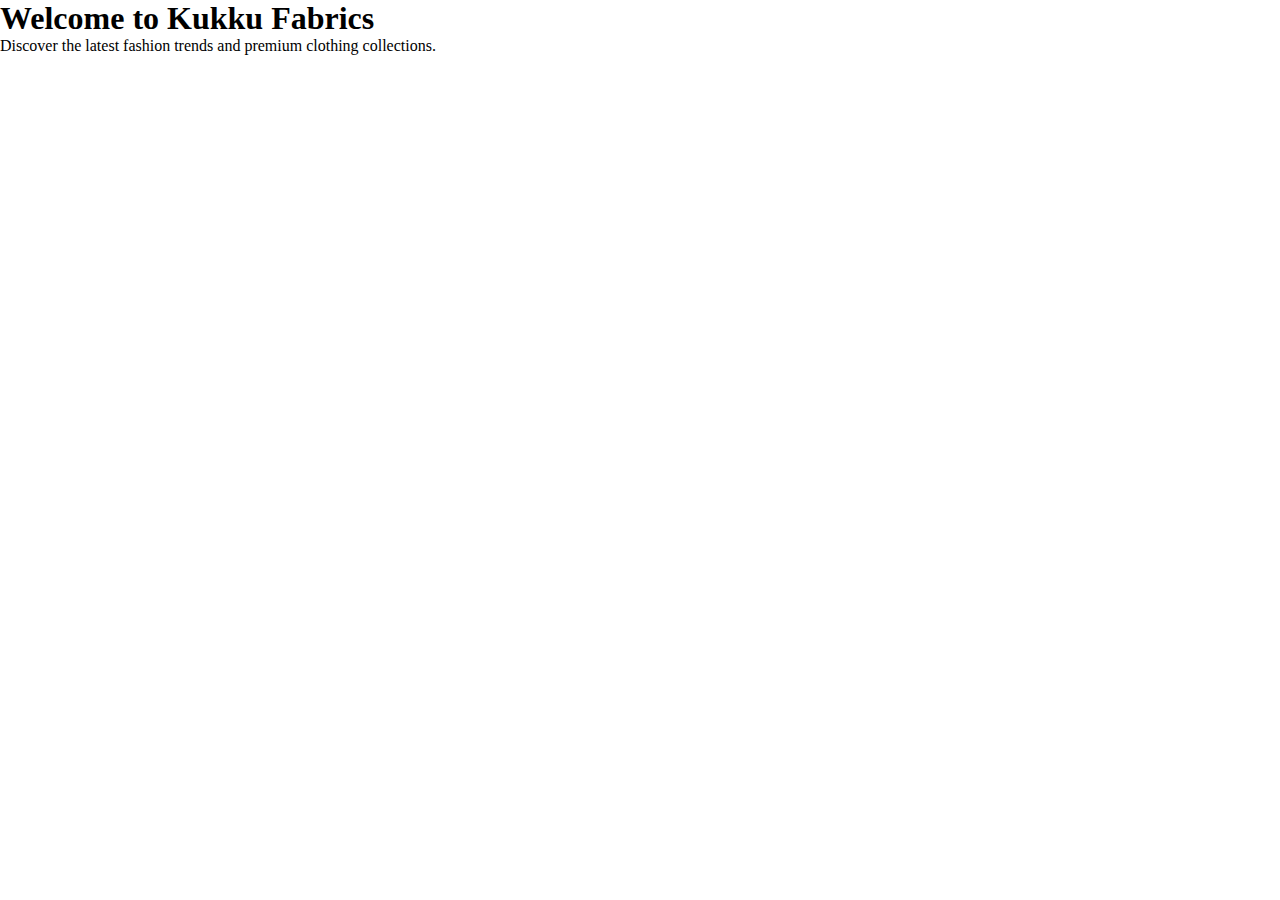
<file: cloth.html>
<!DOCTYPE html>
<html lang="en">
<head>
    <meta charset="UTF-8">
    <meta name="viewport" content="width=device-width, initial-scale=1.0">
    <title>Clothing Collection</title>
    <link rel="stylesheet" href="style.css">
</head>
<body>
    <h1>Welcome to Kukku Fabrics</h1>
    <p>Discover the latest fashion trends and premium clothing collections.</p>
    <!-- Add images, products, and more here -->
</body>
</html>
</file>
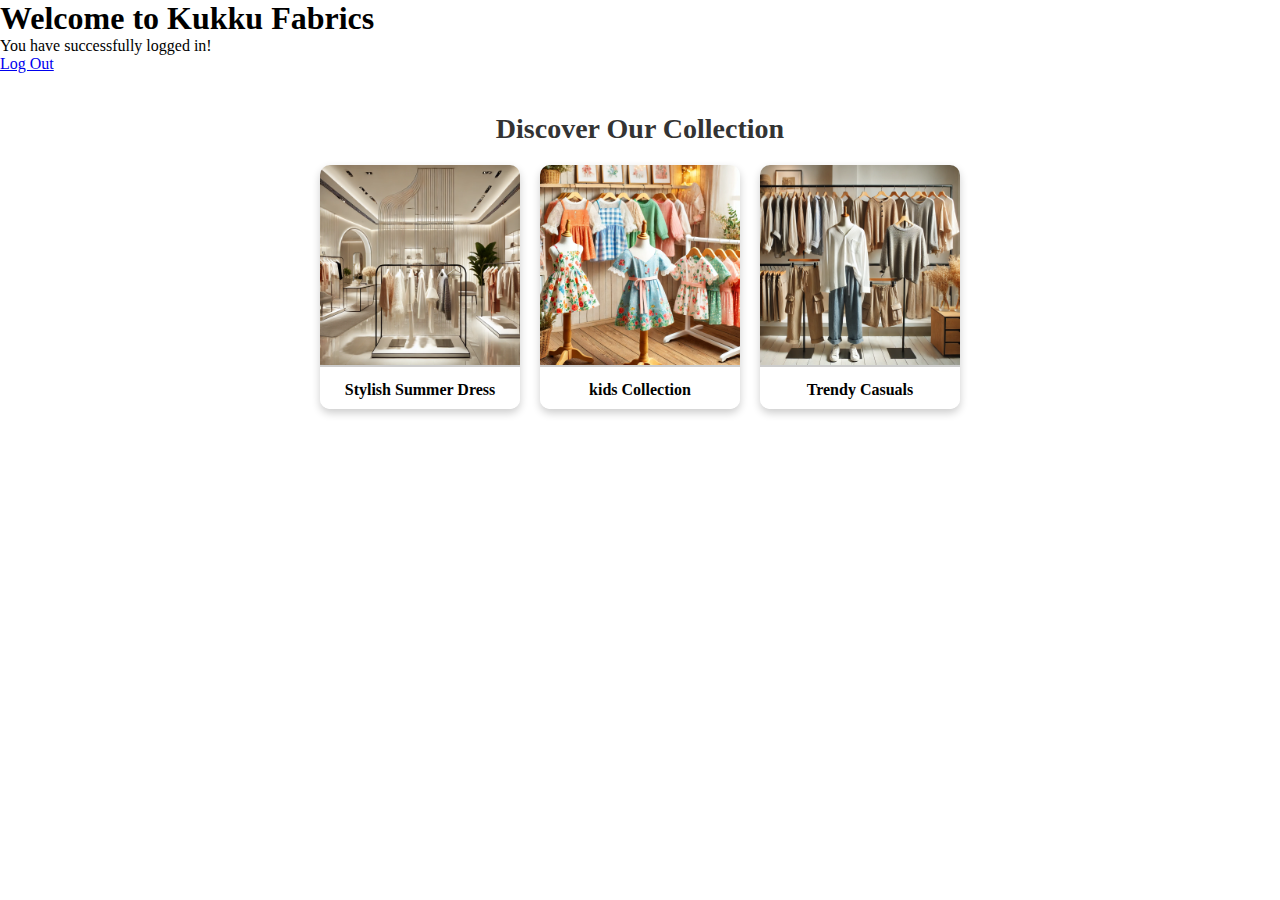
<file: login.html>
<!DOCTYPE html>
<html lang="en">
<head>
    <title>Welcome</title>
    <link rel="stylesheet" href="style.css">
</head>
<body>
    <h1>Welcome to Kukku Fabrics</h1>
    <p>You have successfully logged in!</p>
    <a href="index.html">Log Out</a>

    <div class="shop-section">
        <h2>Discover Our Collection</h2>
        <div class="products">
            <div class="product">
                <img src="w.webp" alt="Stylish Dress">
                <p>Stylish Summer Dress</p>
            </div>
            <div class="product">
                <img src="ee.webp" alt="Trendy Jeans">
                <p>kids Collection</p>
            </div>
            <div class="product">
                <img src="kk.webp" alt="">
                <p>Trendy Casuals</p>
            </div>
        </div>
    </div>
</div>
</body>
</html>
</file>
<file: style.css>
*{
    margin: 0;
    padding: 0;

}

.main {
    width: 100%;
    background: linear-gradient(to top, rgba(0, 0, 0, 0.5) 50%, rgba(0,0,0,0) 100%), url(tt.webp);
    background-position: center;
    background-size: cover;
    height: 109vh;
}

.navbar{
    width: 1200px;
    height: 75px;
    margin: auto;
}

.icon{
    width: 200px;
    float: left;
    height: 70px;
}

.logo{
    color:black;
    font-size: 35px;
    font-family: Arial;
    padding-left: 20px;
    float: left;
    padding-top: 10px;

}

.menu{
    width: 400px;
    float: left;
    height: 70px;
}

ul{
    float: left;
    display: flex;
    justify-content: center;
    align-items: center;
}

ul li{
    list-style: none;
    margin-left: 62px;
    margin-top: 27px;
    font-size: 25px;
}

ul li a{
    text-decoration: none;
    color: black;
    font-family: Arial;
    font-size: bold;
    transition: 0.4s ease-in-out;
}

ul li a:hover{
    color: white;
}

.search{
    width: 330px;
    float: left;
    margin-left:270px;
}

.srch{
    font-family: 'Times New Roman';
    width: 200px;
    height: 40px;
    background: transparent;
    border: 1px solid orange;
    margin-top: 13px;
    color: white;
    border-right: none;
    font-size: 16px;
    float: left;
    padding: 10px;
    border-bottom-left-radius: 5px;
    border-top-left-radius: 5px;
}

.btn{
    width: 100px;
    height: 40ppx;
    background-color: beige;
    border: 2px solid white;
    margin-top: 13px;
    color: black;
    font-size: 15px;
    border-bottom-right-radius: 5px;
    border-bottom-right-radius: 5px;
}

.btn:focus{

    outline:none;

}

.srch:focus{
    outline: none;
}

.content{
    width: 1200px;
    height: auto;
    margin: auto;
    color: black;
    position:relative;
}

.content.par{
    padding-left: 20px;
    padding-bottom: 25px;
    font-family: Arial;
    letter-spacing: 1.2px;
    line-height: 30px;

}
.content h1{
    font-family: 'Times New Roman';
    font-size: 50px;
    padding-left: 20px;
    margin-top: 9%;
    letter-spacing: 2px;
}

.content .cn{
    width: 160px;
    height:40px;
    background: white;
    border: none;
    margin-bottom: 10px;
    margin-left: 20px;
    font-size: 18px;
    border-radius: 10px;
    cursor: pointer;
    transition: .4s ease;
}

.content.cn a{
    text-decoration: none;
    color: rgb(223, 113, 113);
    transition: .3s ease;
}

.cn:hover{
    background-color: white;
}

.form{
    width: 250px;
    height:380px;
    background: linear-gradient(to top,rgba(0,0,0,0.8)50%,rgba(0,0,0,0.8)50%);
    position: absolute;
    top: -20px;
    left: 870px;
    border-radius: 10px;
    padding: 25px;
}

.form h2{
    width: 220px;
    font-family: sans-serif;
    text-align: center;
    color: black;
    font-size: 22px;
    background-color: white;
    border-radius: 10px;
    margin: 2px;
    padding: 8px;
}

.form input{
    width: 240px;
    height: 35px;
    background: transparent;
    border-bottom: 1px solid black;
    border-top: none;
    border-right: none;
    border-left: none;
    color: white;
    font-size: 15px;
    letter-spacing: 1px;
    margin-top: 30px;
    font-family: sans-serif;

}

.form input:focus{

    outline: none;
}
::placeholder{
    color: white;
    font-family: arial;
}

.btnn{
    width: 240px;
    height: 40px;
    background: white;
    border: none;
    margin-top: 30px;
    border-radius: 10px;
    cursor:pointer;
    color:black;
    transition: 0.4s ease;
}

.btnn:hover{
    background: red;
    color: black;
}

.btnn a{
    text-decoration: none;
    color: black;
    font-weight: bold;
}

.form .link{
    font-family: Arial, Helvetica, sans-serif;
    font-size: 17px;
    padding-top: 20px;
    text-align: center;
}

.form .link a{
    text-decoration: none;
    color:blue;
}

.liw{
    padding-top: 15px;
    padding-bottom: 10px;
    text-align: center;

}

.icon a{
    text-decoration: none;
    color: white;
}

.icon ion-icon{
    color: white;
    font-size: 30px;
    padding-left: 14px;
    padding-top: 5px;
    transition: 0.3s ease;

}

.icon ion-icon:hover{
    color:red;
}


.shop-section {
    text-align: center;
    padding: 40px 20px;
}

.shop-section h2 {
    font-size: 28px;
    color: #333;
    margin-bottom: 20px;
}

.products {
    display: flex;
    justify-content: center;
    gap: 20px;
    flex-wrap: wrap;
}

.product {
    width: 200px;
    border-radius: 10px;
    overflow: hidden;
    box-shadow: 0 4px 8px rgba(0, 0, 0, 0.2);
    transition: transform 0.3s ease-in-out;
}

.product img {
    width: 100%;
    height: auto;
    border-bottom: 2px solid #ccc;
}

.product p {
    padding: 10px;
    background: #fff;
    font-size: 16px;
    font-weight: bold;
    text-align: center;
}

.product:hover {
    transform: scale(1.1);
}
</file>
